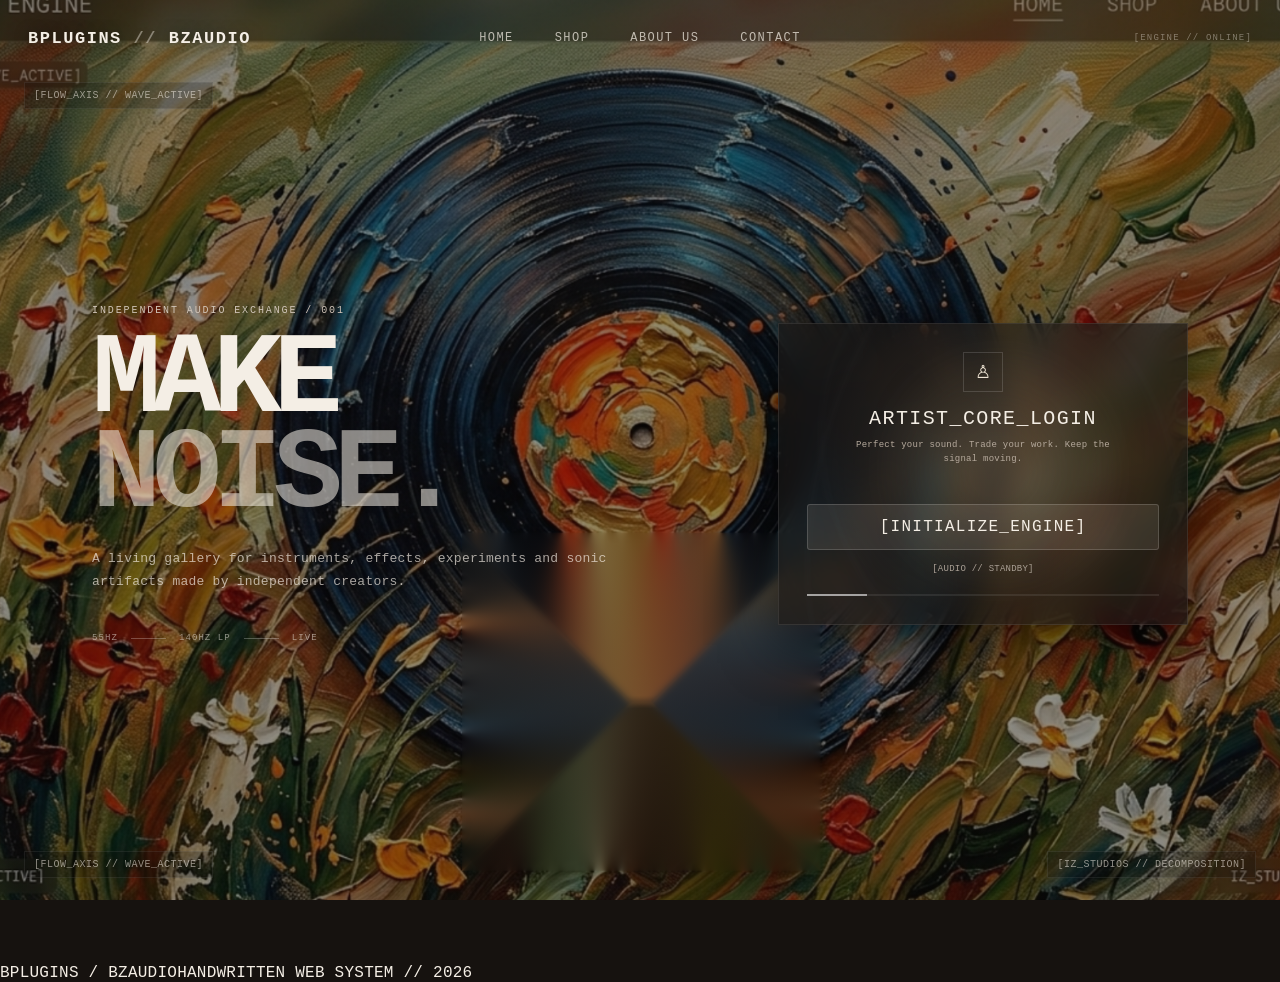
<file: index.html>
<!doctype html><html lang="en"><head><meta charset="utf-8"><meta name="viewport" content="width=device-width,initial-scale=1"><meta name="description" content="Bplugins by BZaudio — independent audio plugin exchange."><title>Bplugins // BZaudio</title><link rel="stylesheet" href="./styles.css"></head><body class="public-page"><header class="site-header"><a class="brand" href="#home">BPLUGINS <span>//</span> BZAUDIO</a><nav class="main-nav" aria-label="Primary navigation"><a href="#home" data-view="home">HOME</a><a href="#shop" data-view="shop">SHOP</a><a href="#about" data-view="about">ABOUT US</a><a href="#contact" data-view="contact">CONTACT</a></nav><div class="header-state">[ENGINE // ONLINE]</div></header><div class="corner-code corner-a">[FLOW_AXIS // WAVE_ACTIVE]</div><div class="corner-code corner-b">[FLOW_AXIS // WAVE_ACTIVE]</div><div class="corner-code corner-c">[IZ_STUDIOS // DECOMPOSITION]</div><main class="app-shell"><section id="home" class="view visible"><div class="home-stage"><div class="stage-copy"><p class="eyebrow">INDEPENDENT AUDIO EXCHANGE / 001</p><h1>MAKE<br><em>NOISE.</em></h1><p class="intro">A living gallery for instruments, effects, experiments and sonic artifacts made by independent creators.</p><div class="signal-readout"><span>55HZ</span><i></i><span>140HZ LP</span><i></i><span>LIVE</span></div></div><div class="artist-core glass-panel"><div class="lock-mark">♙</div><div class="core-label">ARTIST_CORE_LOGIN</div><p class="core-hint">Perfect your sound. Trade your work. Keep the signal moving.</p><button id="audition-button" class="primary-command" type="button">[INITIALIZE_ENGINE]</button><div id="audio-status" class="core-status">[AUDIO // STANDBY]</div><div class="core-meter"><span></span></div><div class="stage-orbit" aria-hidden="true"></div></div></div></section><section id="shop" class="view hidden"><div class="page-panel glass-panel"><div class="section-heading"><p class="eyebrow">MARKET FLOOR / LIVE RANKING</p><h2>Plugin Exchange</h2><p>Discover plugins, hear samples, inspect artwork, applaud once per account, download releases and commit comments.</p></div><div class="plugin-grid" id="plugin-grid"></div><div id="live-trades" class="live-trades"></div></div></section><section id="about" class="view hidden"><div class="page-panel glass-panel"><p class="eyebrow">ABOUT / BZAUDIO</p><h2>The exchange is the artwork.</h2><div class="manifesto-grid"><div><span class="manifesto-number">01</span><h3>DISCOVER</h3><p>Explore independent audio instruments, effects, utilities and experiments.</p></div><div><span class="manifesto-number">02</span><h3>APPLAUD</h3><p>Each account can support an asset once; score changes its exhibition tier and value.</p></div><div><span class="manifesto-number">03</span><h3>BARTER</h3><p>Offer your work, seek another artist's work, and package the exchange as a structured trade.</p></div></div></div></section><section id="contact" class="view hidden"><div class="page-panel glass-panel"><div class="section-heading"><p class="eyebrow">BARTER DESK / TRANSACTION BUILDER</p><h2>Build a trade.</h2><p>Declare your outgoing assets and seeking targets, then transmit the JSON package to the curator.</p></div><form id="barter-form" class="barter-form"><div class="barter-columns"><fieldset><legend>OUTGOING ASSETS</legend><div id="outgoing-list" class="dynamic-list"><div class="input-row"><input name="outgoing[]" required placeholder="Plugin / asset"><button class="remove-input" type="button">×</button></div></div><button id="add-outgoing" class="text-button" type="button">[+ ADD ASSET]</button></fieldset><fieldset><legend>SEEKING TARGETS</legend><div id="seeking-list" class="dynamic-list"><div class="input-row"><input name="seeking[]" required placeholder="Wanted plugin / target"><button class="remove-input" type="button">×</button></div></div><button id="add-seeking" class="text-button" type="button">[+ ADD TARGET]</button></fieldset></div><label for="trader-note">NOTE //</label><textarea id="trader-note" name="note" rows="6" placeholder="Optional context..."></textarea><button class="primary-command" type="submit">[TRANSMIT_BARTER_PACKAGE]</button><p id="barter-status" class="status-line"></p></form></div></section></main><footer><span>BPLUGINS / BZAUDIO</span><span>HANDWRITTEN WEB SYSTEM // 2026</span></footer><script src="./app.js" defer></script><script src="./login-engine.js" defer></script></body></html>
</file>
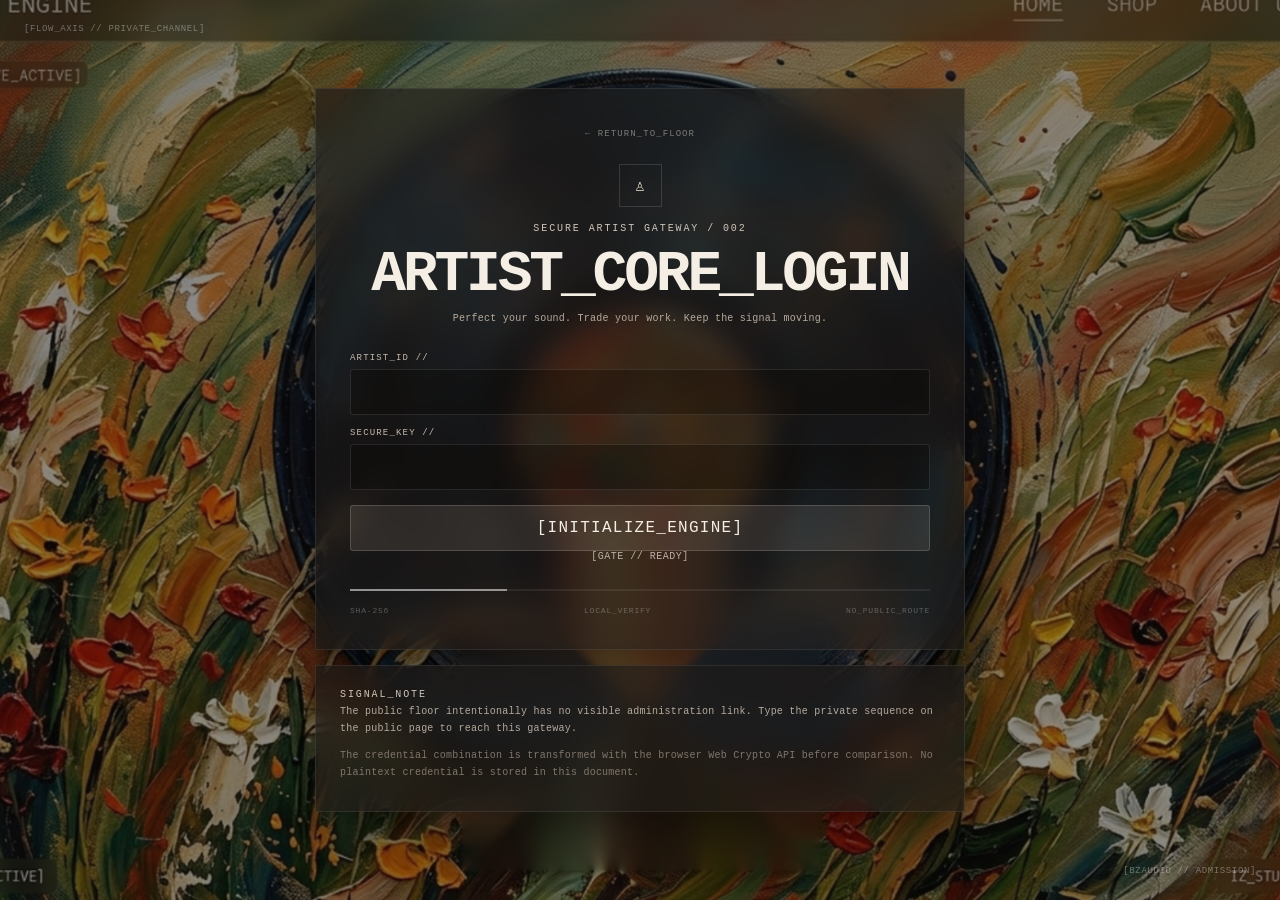
<file: admin.html>
<!doctype html>
<html lang="en">
<head>
  <meta charset="utf-8">
  <meta name="viewport" content="width=device-width, initial-scale=1">
  <meta name="robots" content="noindex,nofollow">
  <title>Bplugins // Artist Core</title>
  <link rel="stylesheet" href="./styles.css">
</head>
<body class="auth-page">
  <!-- PART 1: PRIVATE TERMINAL -->
  <main class="auth-shell">
    <div class="auth-corner auth-corner-a" aria-hidden="true">[FLOW_AXIS // PRIVATE_CHANNEL]</div>
    <div class="auth-corner auth-corner-b" aria-hidden="true">[BZAUDIO // ADMISSION]</div>

    <section class="auth-card glass-panel" aria-labelledby="login-title">
      <a class="back-link" href="./index.html">← RETURN_TO_FLOOR</a>
      <div class="auth-icon" aria-hidden="true">♙</div>
      <p class="eyebrow">SECURE ARTIST GATEWAY / 002</p>
      <h1 id="login-title">ARTIST_CORE_LOGIN</h1>
      <p class="auth-subtitle">Perfect your sound. Trade your work. Keep the signal moving.</p>

      <form id="login-form" autocomplete="off">
        <label for="username">ARTIST_ID //</label>
        <input id="username" name="username" type="text" autocomplete="username" spellcheck="false" required>
        <label for="password">SECURE_KEY //</label>
        <input id="password" name="password" type="password" autocomplete="current-password" required>
        <button class="primary-command" type="submit">[INITIALIZE_ENGINE]</button>
        <p id="login-status" class="status-line" role="alert" aria-live="assertive">[GATE // READY]</p>
      </form>

      <div class="auth-meter" aria-hidden="true"><span></span></div>
      <div class="auth-footer"><span>SHA-256</span><span>LOCAL_VERIFY</span><span>NO_PUBLIC_ROUTE</span></div>
    </section>

    <!-- PART 2: ADMISSION INFORMATION -->
    <aside class="auth-note glass-panel">
      <span class="eyebrow">SIGNAL_NOTE</span>
      <p>The public floor intentionally has no visible administration link. Type the private sequence on the public page to reach this gateway.</p>
      <p class="muted">The credential combination is transformed with the browser Web Crypto API before comparison. No plaintext credential is stored in this document.</p>
    </aside>

    <!-- PART 3: CRYPTO LOGIN ENGINE -->
    <script src="./login-engine.js" defer></script>
  </main>
</body>
</html>
</file>
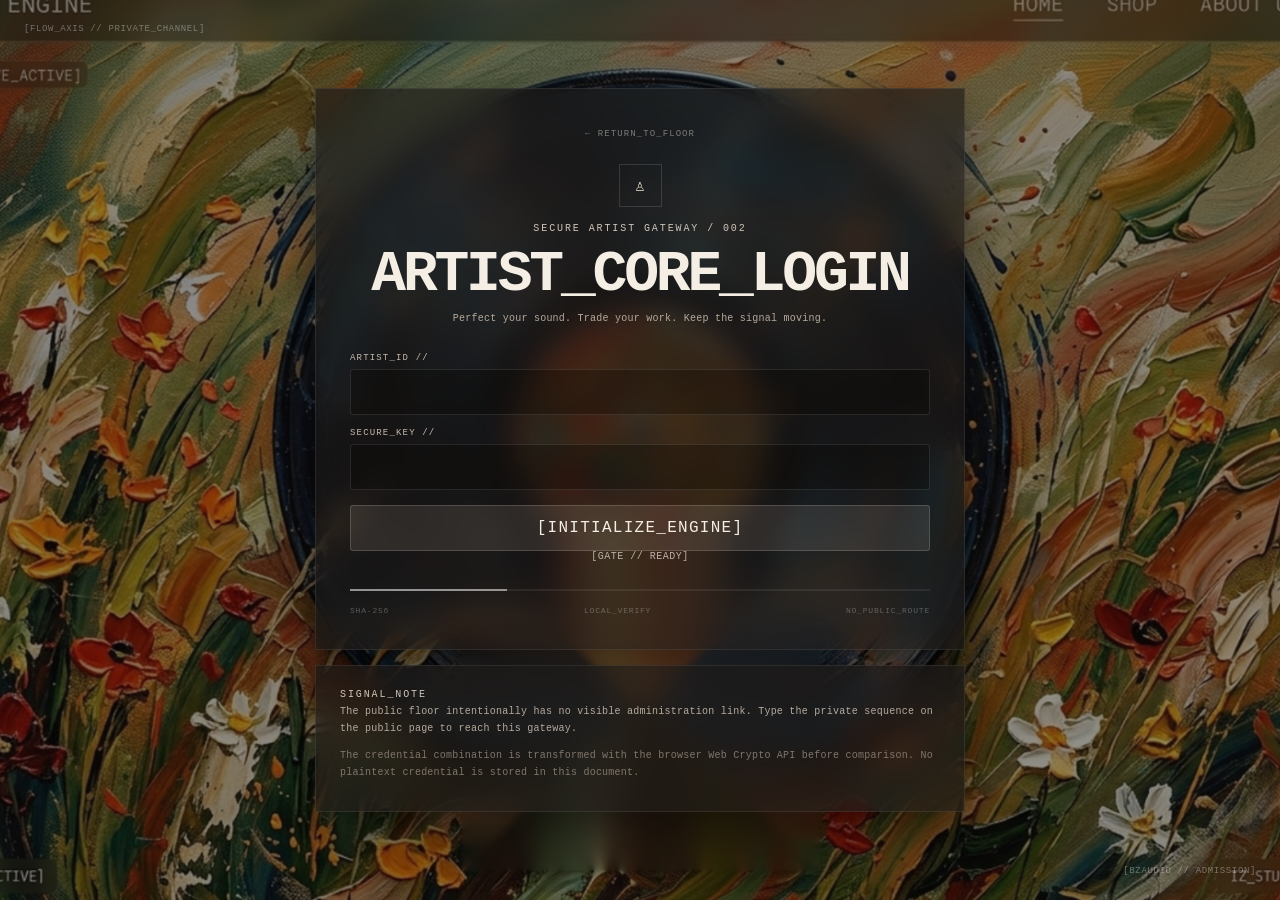
<file: dashboard.html>
<!doctype html>
<html lang="en">
<head>
  <meta charset="utf-8">
  <meta name="viewport" content="width=device-width, initial-scale=1">
  <meta name="robots" content="noindex,nofollow">
  <title>Bplugins // Curator Workbench</title>
  <link rel="stylesheet" href="./styles.css">
</head>
<body class="dashboard-page">
  <!-- PART 1: WORKBENCH SHELL -->
  <header class="site-header dashboard-header">
    <a class="brand" href="./index.html">BPLUGINS <span>//</span> BZAUDIO</a>
    <div class="dashboard-actions">
      <span class="status-chip">PRIVATE // CURATOR</span>
      <button id="logout-button" class="text-button" type="button">[LOGOUT]</button>
    </div>
  </header>

  <main class="dashboard-shell">
    <div class="corner-code corner-a" aria-hidden="true">[WORKBENCH // STAGING]</div>
    <div class="corner-code corner-c" aria-hidden="true">[LIVE_CACHE // MONITORED]</div>

    <section class="page-panel glass-panel">
      <div class="section-heading">
        <p class="eyebrow">ADMIN / DATA INGESTION</p>
        <h1>Curator Workbench</h1>
        <p>Paste a submitted barter package into the ingestion terminal. It is parsed, validated and staged before it can touch the live floor.</p>
      </div>

      <form id="ingest-form" class="ingest-form">
        <label for="package-input">RAW BARTER PACKAGE //</label>
        <textarea id="package-input" rows="12" spellcheck="false" placeholder='{"type":"Bplugins barter submission","outgoingAssets":["Plugin A"],"seekingTargets":["Plugin B"],"note":"..."}'></textarea>
        <div class="command-row">
          <button class="primary-command" type="submit">[STAGE_PACKAGE]</button>
          <button id="clear-stage" class="text-button" type="button">[CLEAR_STAGE]</button>
        </div>
        <p id="ingest-status" class="status-line" role="status">[INGEST // IDLE]</p>
      </form>
    </section>

    <!-- PART 2: STAGING / LIVE TABLE -->
    <section class="page-panel glass-panel">
      <div class="section-heading compact">
        <p class="eyebrow">REAL-TIME DATA TABLE</p>
        <h2>Trade Queue</h2>
      </div>
      <div class="table-wrap">
        <table>
          <thead>
            <tr>
              <th>STATE</th>
              <th>OUTGOING</th>
              <th>SEEKING</th>
              <th>NOTE</th>
              <th>CREATED</th>
              <th>ACTION</th>
            </tr>
          </thead>
          <tbody id="trade-table"></tbody>
        </table>
      </div>
    </section>

    <!-- PART 3: CRITICAL CONTROLS -->
    <section class="critical-panel glass-panel">
      <div>
        <p class="eyebrow">CRITICAL SYSTEM CONTROL</p>
        <h2>Live floor cache</h2>
        <p>Purging clears every promoted trade stored by this browser. The action requires confirmation.</p>
      </div>
      <button id="purge-button" class="danger-button" type="button">[PURGE_ALL_ACTIVE_FLOOR_TRADES]</button>
    </section>
  </main>

  <script>
    (() => {
      "use strict";

      const SESSION_KEY = "bplugins_authenticated";
      const LIVE_KEY = "bplugins_live_trades";
      const STAGE_KEY = "bplugins_staged_trade";

      if (sessionStorage.getItem(SESSION_KEY) !== "true") {
        window.location.replace("./admin.html");
        return;
      }

      const tableBody = document.getElementById("trade-table");
      const status = document.getElementById("ingest-status");
      let stagedTrade = null;

      function readLive() {
        try {
          const value = JSON.parse(localStorage.getItem(LIVE_KEY) || "[]");
          return Array.isArray(value) ? value : [];
        } catch {
          return [];
        }
      }

      function writeLive(trades) {
        localStorage.setItem(LIVE_KEY, JSON.stringify(trades));
        window.dispatchEvent(new StorageEvent("storage", { key: LIVE_KEY }));
      }

      function escapeHTML(value) {
        return String(value)
          .replaceAll("&", "&amp;")
          .replaceAll("<", "&lt;")
          .replaceAll(">", "&gt;")
          .replaceAll('"', "&quot;")
          .replaceAll("'", "&#039;");
      }

      function render() {
        const live = readLive();
        const rows = [];
        if (stagedTrade) rows.push({ ...stagedTrade, state: "STAGED", id: "stage" });
        live.forEach((trade, index) => rows.push({ ...trade, state: "LIVE", id: index }));

        tableBody.innerHTML = rows.length ? rows.map(trade => `
          <tr class="${trade.state === "STAGED" ? "staged-row" : ""}">
            <td><span class="state-chip ${trade.state.toLowerCase()}">${escapeHTML(trade.state)}</span></td>
            <td>${escapeHTML((trade.outgoingAssets || []).join(" + "))}</td>
            <td>${escapeHTML((trade.seekingTargets || []).join(" + "))}</td>
            <td>${escapeHTML(trade.note || "—")}</td>
            <td>${escapeHTML(trade.createdAt || "—")}</td>
            <td>${trade.state === "STAGED" ? '<button class="promote-button text-button" type="button">[PROMOTE]</button>' : "LIVE"}</td>
          </tr>
        `).join("") : `<tr><td colspan="6" class="empty-cell">[NO_ACTIVE_TRADES]</td></tr>`;
      }

      document.getElementById("ingest-form").addEventListener("submit", event => {
        event.preventDefault();

        try {
          const raw = document.getElementById("package-input").value.trim();
          if (!raw) throw new Error("Paste a JSON package first.");

          const parsed = JSON.parse(raw);
          if (!Array.isArray(parsed.outgoingAssets) || !Array.isArray(parsed.seekingTargets)) {
            throw new Error("outgoingAssets and seekingTargets must be arrays.");
          }
          if (!parsed.outgoingAssets.length || !parsed.seekingTargets.length) {
            throw new Error("Both asset lists must contain at least one item.");
          }

          stagedTrade = {
            type: parsed.type || "Bplugins barter submission",
            createdAt: parsed.createdAt || new Date().toISOString(),
            outgoingAssets: parsed.outgoingAssets.map(String).map(v => v.trim()).filter(Boolean),
            seekingTargets: parsed.seekingTargets.map(String).map(v => v.trim()).filter(Boolean),
            note: String(parsed.note || "").trim()
          };

          sessionStorage.setItem(STAGE_KEY, JSON.stringify(stagedTrade));
          status.textContent = "[STAGING // PACKAGE_PARSED // READY_FOR_REVIEW]";
          render();
        } catch (error) {
          status.textContent = `[ERROR // ${error.message}]`;
        }
      });

      tableBody.addEventListener("click", event => {
        if (!event.target.classList.contains("promote-button") || !stagedTrade) return;

        const live = readLive();
        live.unshift(stagedTrade);
        writeLive(live);
        stagedTrade = null;
        sessionStorage.removeItem(STAGE_KEY);
        status.textContent = "[LIVE_CACHE // ROW_INTEGRATED]";
        render();
      });

      document.getElementById("clear-stage").addEventListener("click", () => {
        stagedTrade = null;
        sessionStorage.removeItem(STAGE_KEY);
        status.textContent = "[STAGING // CLEARED]";
        render();
      });

      document.getElementById("purge-button").addEventListener("click", () => {
        if (!confirm("Purge every active floor trade from this browser? This cannot be undone.")) return;
        localStorage.removeItem(LIVE_KEY);
        stagedTrade = null;
        sessionStorage.removeItem(STAGE_KEY);
        status.textContent = "[LIVE_CACHE // PURGED]";
        render();
      });

      document.getElementById("logout-button").addEventListener("click", () => {
        sessionStorage.removeItem(SESSION_KEY);
        sessionStorage.removeItem(STAGE_KEY);
        window.location.replace("./admin.html");
      });

      try {
        stagedTrade = JSON.parse(sessionStorage.getItem(STAGE_KEY) || "null");
      } catch {
        stagedTrade = null;
      }

      render();
    })();
  </script>
</body>
</html>
</file>
<file: styles.css>
/* PART 1: VISUAL FOUNDATION / OIL CANVAS / TYPOGRAPHY */
:root {
  --ink: #f4eee5;
  --muted: #b6aa9d;
  --dim: #81766b;
  --line: rgba(255,255,255,.11);
  --glass: rgba(28,25,23,.65);
  --gold: #FFD700;
  --orange: #E56A25;
  --red: #d56a59;
  --shadow: 0 20px 50px rgba(0,0,0,.5);
  --mono: "Courier New", Courier, monospace;
}

* { box-sizing: border-box; }

html {
  min-height: 100%;
  scroll-behavior: smooth;
}

body {
  min-height: 100vh;
  margin: 0;
  color: var(--ink);
  background-image:
    linear-gradient(rgba(12, 10, 9, 0.45), rgba(12, 10, 9, 0.45)),
    url("./image_gJ_vgo.png");
  background-position: center center;
  background-repeat: no-repeat;
  background-attachment: fixed;
  background-size: cover;
  background-color: #16120f;
  font-family: var(--mono);
  letter-spacing: .015em;
  overflow-x: hidden;
}

::selection { background: rgba(255,255,255,.2); color: #fff; }

button, input, textarea { font: inherit; }

button { cursor: pointer; }

a { color: inherit; }

.glass-panel {
  background: rgba(28, 25, 23, 0.65);
  backdrop-filter: blur(14px);
  -webkit-backdrop-filter: blur(14px);
  border: 1px solid rgba(255,255,255,.08);
  box-shadow: 0 20px 50px rgba(0,0,0,.5);
}

.site-header {
  position: relative;
  z-index: 20;
  width: min(1380px, calc(100% - 56px));
  margin: 0 auto;
  padding: 26px 0 20px;
  display: grid;
  grid-template-columns: 1fr auto 1fr;
  align-items: center;
  gap: 25px;
}

.brand {
  text-decoration: none;
  font-size: 17px;
  font-weight: 700;
  letter-spacing: .09em;
  text-shadow: 0 1px 15px rgba(0,0,0,.35);
}

.brand span { opacity: .42; }

.main-nav {
  display: flex;
  justify-content: center;
  gap: clamp(18px, 3.2vw, 48px);
}

.main-nav a {
  position: relative;
  padding: 5px 0;
  text-decoration: none;
  color: rgba(244,238,229,.72);
  font-size: 12px;
  letter-spacing: .12em;
}

.main-nav a::after {
  content: "";
  position: absolute;
  left: 0;
  right: 100%;
  bottom: 0;
  height: 1px;
  background: currentColor;
  transition: right .25s ease;
}

.main-nav a:hover,
.main-nav a[aria-current="page"] { color: #fff; }

.main-nav a:hover::after,
.main-nav a[aria-current="page"]::after { right: 0; }

.header-state {
  justify-self: end;
  color: rgba(244,238,229,.4);
  font-size: 9px;
  letter-spacing: .13em;
}

.corner-code {
  position: fixed;
  z-index: 10;
  pointer-events: none;
  color: rgba(245,238,229,.56);
  background: rgba(12,10,9,.22);
  border: 1px solid rgba(255,255,255,.07);
  padding: 7px 9px;
  font-size: 10px;
  letter-spacing: .05em;
}

.corner-a { left: 24px; top: 82px; }
.corner-b { left: 24px; bottom: 22px; }
.corner-c { right: 24px; bottom: 22px; }

.app-shell,
.dashboard-shell {
  width: min(1380px, calc(100% - 56px));
  margin: 0 auto;
  position: relative;
  z-index: 5;
}

.view { padding: 44px 0 80px; }
.view.hidden { display: none; }
.view.visible { display: block; }

h1, h2, h3, p { margin-top: 0; }

h1 {
  font-size: clamp(58px, 9vw, 132px);
  line-height: .83;
  letter-spacing: -.075em;
  margin-bottom: 24px;
}

h1 em {
  font-style: normal;
  opacity: .55;
}

h2 {
  font-size: clamp(36px, 5vw, 68px);
  line-height: .92;
  letter-spacing: -.06em;
}

h3 { font-size: 21px; }

.eyebrow {
  margin-bottom: 17px;
  color: #d1c5b9;
  font-size: 10px;
  letter-spacing: .19em;
}

.intro {
  max-width: 580px;
  color: rgba(244,238,229,.68);
  line-height: 1.75;
  font-size: 13px;
}

.status-line {
  min-height: 16px;
  color: #bcb1a6;
  font-size: 10px;
  letter-spacing: .05em;
}

/* PART 2: MASTERPIECE COMPONENTS / HOME / SHOP / FORMS */
.home-stage {
  position: relative;
  min-height: calc(100vh - 130px);
  display: grid;
  grid-template-columns: minmax(0, 1fr) minmax(330px, 410px);
  align-items: center;
  gap: 6vw;
  padding: 60px 5vw 110px;
  overflow: hidden;
}

.stage-copy { position: relative; z-index: 3; }

.signal-readout {
  margin-top: 40px;
  display: flex;
  align-items: center;
  gap: 13px;
  color: rgba(244,238,229,.55);
  font-size: 9px;
  letter-spacing: .12em;
}

.signal-readout i {
  width: 35px;
  height: 1px;
  background: rgba(255,255,255,.25);
}

.artist-core {
  position: relative;
  z-index: 8;
  width: 100%;
  padding: 28px;
  overflow: hidden;
}

.artist-core::before {
  content: "";
  position: absolute;
  inset: -35%;
  background: radial-gradient(circle at 50% 45%, rgba(255,205,130,.12), transparent 38%);
  pointer-events: none;
}

.lock-mark,
.core-label,
.core-hint,
.artist-core label,
.artist-core input,
.artist-core button,
.core-status,
.core-meter { position: relative; z-index: 1; }

.lock-mark {
  width: 40px;
  height: 40px;
  display: grid;
  place-items: center;
  margin: 0 auto 15px;
  border: 1px solid rgba(255,255,255,.14);
  color: #efe5d4;
  font-size: 18px;
}

.core-label {
  text-align: center;
  font-size: 20px;
  letter-spacing: .07em;
  margin-bottom: 9px;
}

.core-hint {
  margin: 0 auto 22px;
  max-width: 290px;
  text-align: center;
  color: var(--muted);
  font-size: 9px;
  line-height: 1.55;
}

.artist-core label {
  display: block;
  margin: 12px 0 5px;
  color: #bdb1a5;
  font-size: 9px;
}

input, textarea {
  width: 100%;
  border: 1px solid rgba(255,255,255,.1);
  outline: none;
  border-radius: 3px;
  background: rgba(5,4,3,.28);
  color: var(--ink);
  padding: 13px 14px;
}

input:focus, textarea:focus {
  border-color: rgba(255,255,255,.35);
  box-shadow: 0 0 0 2px rgba(255,255,255,.025);
}

input:disabled { opacity: .7; }

.primary-command,
.text-button,
.danger-button {
  border: 1px solid rgba(255,255,255,.16);
  border-radius: 3px;
  background: rgba(232,218,195,.11);
  color: var(--ink);
  padding: 13px 15px;
  letter-spacing: .08em;
  transition: transform .18s ease, background .18s ease, border-color .18s ease;
}

.primary-command {
  width: 100%;
  margin-top: 15px;
}

.primary-command:hover,
.text-button:hover {
  background: rgba(255,255,255,.12);
  border-color: rgba(255,255,255,.28);
  transform: translateY(-1px);
}

.core-status {
  margin: 14px 0 0;
  text-align: center;
  color: #aaa095;
  font-size: 9px;
}

.core-meter {
  height: 2px;
  margin-top: 20px;
  overflow: hidden;
  background: rgba(255,255,255,.08);
}

.core-meter span {
  display: block;
  width: 17%;
  height: 100%;
  background: rgba(255,255,255,.55);
  transition: width .3s ease;
}

.artist-core:has(+ .stage-orbit) { isolation: isolate; }

.stage-orbit {
  position: absolute;
  width: min(75vw, 780px);
  aspect-ratio: 1;
  left: 54%;
  top: 49%;
  transform: translate(-50%, -50%);
  border-radius: 50%;
  background: radial-gradient(circle, rgba(255,239,196,.16) 0 5%, transparent 23%, rgba(7,10,10,.16) 40%, transparent 65%);
  filter: blur(2px);
  opacity: .6;
  pointer-events: none;
}

.stage-orbit::before,
.stage-orbit::after {
  content: "";
  position: absolute;
  inset: 11%;
  border: 1px solid rgba(255,255,255,.12);
  border-radius: 50%;
  transform: rotate(18deg) scaleX(.58);
}

.stage-orbit::after {
  inset: 22%;
  transform: rotate(-23deg) scaleX(.78);
  border-color: rgba(255,255,255,.08);
}

.stage-orbit.is-playing {
  animation: syncPulse 1.82s ease-in-out infinite;
}

.stage-orbit.is-playing::before {
  animation: orbitSpin 7s linear infinite;
}

.stage-orbit.is-playing::after {
  animation: orbitSpinReverse 10s linear infinite;
}

@keyframes syncPulse {
  0%, 100% { transform: translate(-50%, -50%) scale(.92); opacity: .42; }
  50% { transform: translate(-50%, -50%) scale(1.07); opacity: .86; }
}

@keyframes orbitSpin {
  to { transform: rotate(378deg) scaleX(.58); }
}

@keyframes orbitSpinReverse {
  to { transform: rotate(-383deg) scaleX(.78); }
}

.page-panel {
  padding: clamp(25px, 5vw, 60px);
}

.section-heading {
  max-width: 800px;
  margin-bottom: 36px;
}

.section-heading p:not(.eyebrow) {
  color: var(--muted);
  line-height: 1.7;
  font-size: 12px;
}

.plugin-grid,
.trade-card-grid {
  display: grid;
  grid-template-columns: repeat(auto-fill, minmax(235px, 1fr));
  gap: 17px;
}

.plugin-card {
  min-height: 310px;
  padding: 22px;
  display: flex;
  flex-direction: column;
  border-color: rgba(255,255,255,.08);
  transition: transform .2s ease, border-color .2s ease;
}

.plugin-card:hover,
.trade-card:hover { transform: translateY(-3px); }

.card-meta,
.score-row,
.auth-footer,
.live-floor-heading {
  display: flex;
  align-items: center;
  justify-content: space-between;
  gap: 12px;
}

.card-meta {
  color: var(--muted);
  font-size: 9px;
  letter-spacing: .1em;
}

.tier-badge,
.status-chip,
.state-chip {
  padding: 5px 7px;
  border: 1px solid currentColor;
  font-size: 8px;
  letter-spacing: .1em;
}

.plugin-card p,
.trade-card p {
  color: var(--muted);
  font-size: 11px;
  line-height: 1.65;
}

.score-row {
  margin-top: auto;
  padding: 20px 0 10px;
  color: var(--muted);
  font-size: 8px;
  letter-spacing: .12em;
}

.score-row strong {
  color: var(--ink);
  font-size: 33px;
  letter-spacing: -.05em;
}

.applaud-button {
  border: 1px solid var(--line);
  background: rgba(0,0,0,.14);
  color: var(--ink);
  padding: 11px;
}

.applaud-button:hover { background: rgba(255,255,255,.07); }

.tier-elite { border-color: rgba(255,215,0,.95); }
.tier-elite .tier-badge { color: var(--gold); }
.tier-artisan { border-color: rgba(229,106,37,.95); }
.tier-artisan .tier-badge { color: var(--orange); }
.tier-exhibition { border-color: rgba(255,255,255,.08); }

.live-trades { margin-top: 55px; }
.live-floor-heading {
  padding-bottom: 13px;
  border-bottom: 1px solid var(--line);
  color: #c8bdb1;
  font-size: 9px;
  letter-spacing: .14em;
}
.trade-card-grid { margin-top: 15px; }
.trade-card { padding: 20px; }
.trade-card small { color: var(--dim); font-size: 9px; line-height: 1.5; }

.manifesto-grid {
  display: grid;
  grid-template-columns: repeat(3, 1fr);
  gap: 1px;
  background: rgba(255,255,255,.08);
}

.manifesto-grid > div {
  min-height: 240px;
  padding: 28px;
  background: rgba(12,10,9,.22);
}

.manifesto-number {
  color: rgba(255,255,255,.35);
  font-size: 10px;
}

.manifesto-grid p {
  color: var(--muted);
  font-size: 11px;
  line-height: 1.75;
}

.barter-form,
.ingest-form,
.login-form {
  display: grid;
  gap: 11px;
}

.barter-columns {
  display: grid;
  grid-template-columns: 1fr 1fr;
  gap: 16px;
}

fieldset {
  min-width: 0;
  border: 1px solid var(--line);
  padding: 20px;
}

legend,
label {
  color: #c6baae;
  font-size: 9px;
  letter-spacing: .13em;
}

.dynamic-list {
  display: grid;
  gap: 8px;
  margin-bottom: 11px;
}

.input-row {
  display: grid;
  grid-template-columns: 1fr auto;
  gap: 6px;
}

.remove-input {
  width: 43px;
  border: 1px solid var(--line);
  background: transparent;
  color: var(--muted);
}

.text-button {
  justify-self: start;
  padding: 8px 10px;
  background: transparent;
  font-size: 9px;
}

.site-footer {
  width: min(1380px, calc(100% - 56px));
  margin: 0 auto;
  padding: 0 0 25px;
  display: flex;
  justify-content: space-between;
  color: rgba(244,238,229,.4);
  font-size: 9px;
  letter-spacing: .08em;
}

/* PART 3: PRIVATE TERMINAL / DASHBOARD / RESPONSIVE SYSTEM */
.auth-page {
  display: grid;
  place-items: center;
}

.auth-shell {
  width: min(650px, calc(100% - 30px));
  padding: 55px 0;
  position: relative;
  z-index: 5;
}

.auth-card {
  position: relative;
  padding: 34px;
  text-align: center;
}

.back-link {
  display: inline-block;
  margin-bottom: 25px;
  color: rgba(244,238,229,.45);
  text-decoration: none;
  font-size: 9px;
  letter-spacing: .12em;
}

.back-link:hover { color: #fff; }

.auth-icon {
  width: 43px;
  height: 43px;
  margin: 0 auto 16px;
  display: grid;
  place-items: center;
  border: 1px solid rgba(255,255,255,.13);
  color: #eee3d1;
}

.auth-card h1 {
  margin-bottom: 12px;
  font-size: clamp(35px, 7vw, 58px);
  letter-spacing: -.055em;
}

.auth-subtitle {
  max-width: 400px;
  margin: 0 auto 25px;
  color: var(--muted);
  font-size: 10px;
  line-height: 1.65;
}

.auth-card label {
  display: block;
  margin: 13px 0 6px;
  text-align: left;
}

.auth-meter {
  height: 2px;
  margin-top: 22px;
  overflow: hidden;
  background: rgba(255,255,255,.07);
}

.auth-meter span {
  display: block;
  width: 27%;
  height: 100%;
  background: rgba(255,255,255,.5);
  animation: terminalScan 4s linear infinite;
}

@keyframes terminalScan {
  0% { transform: translateX(-120%); }
  100% { transform: translateX(420%); }
}

.auth-footer {
  margin-top: 15px;
  color: rgba(255,255,255,.28);
  font-size: 8px;
  letter-spacing: .1em;
}

.auth-note {
  margin-top: 15px;
  padding: 20px 24px;
  color: var(--muted);
  font-size: 10px;
  line-height: 1.7;
}

.muted { color: var(--dim); }

.auth-corner {
  position: fixed;
  color: rgba(255,255,255,.35);
  font-size: 9px;
  letter-spacing: .07em;
}

.auth-corner-a { top: 24px; left: 24px; }
.auth-corner-b { right: 24px; bottom: 24px; }

.dashboard-shell {
  display: grid;
  gap: 17px;
  padding: 42px 0 80px;
}

.dashboard-header { padding-bottom: 5px; }

.dashboard-actions {
  justify-self: end;
  display: flex;
  align-items: center;
  gap: 15px;
}

.status-chip { color: #b9aea2; }

.compact { margin-bottom: 18px; }

.table-wrap { overflow-x: auto; }

table {
  width: 100%;
  border-collapse: collapse;
  font-size: 10px;
}

th, td {
  padding: 13px 10px;
  border-bottom: 1px solid var(--line);
  text-align: left;
  vertical-align: top;
}

th {
  color: var(--muted);
  font-size: 8px;
  letter-spacing: .1em;
}

.staged-row { background: rgba(229,106,37,.04); }
.state-chip.staged { color: var(--orange); }
.state-chip.live { color: #9eaa9e; }
.empty-cell { padding: 45px 10px; text-align: center; color: var(--dim); }

.command-row {
  display: flex;
  align-items: center;
  gap: 9px;
  flex-wrap: wrap;
}

.critical-panel {
  display: flex;
  align-items: center;
  justify-content: space-between;
  gap: 30px;
  padding: 27px;
  border-color: rgba(213,106,89,.25);
}

.critical-panel h2 {
  margin-bottom: 8px;
  font-size: 29px;
}

.critical-panel p:not(.eyebrow) {
  margin-bottom: 0;
  max-width: 650px;
  color: var(--muted);
  font-size: 10px;
  line-height: 1.6;
}

.danger-button {
  flex: 0 0 auto;
  color: #e0aaa1;
  border-color: rgba(213,106,89,.45);
  background: rgba(80,25,20,.16);
}

.danger-button:hover { background: rgba(213,106,89,.12); }

@media (max-width: 900px) {
  .site-header {
    grid-template-columns: 1fr;
    justify-items: start;
  }

  .header-state { display: none; }

  .main-nav {
    justify-content: flex-start;
    flex-wrap: wrap;
  }

  .home-stage {
    min-height: auto;
    grid-template-columns: 1fr;
    padding-top: 35px;
  }

  .artist-core { max-width: 430px; justify-self: center; }
  .stage-orbit { left: 50%; top: 50%; width: 85vw; }

  .manifesto-grid { grid-template-columns: 1fr; }
  .corner-code { display: none; }
}

@media (max-width: 650px) {
  .site-header,
  .app-shell,
  .dashboard-shell,
  .site-footer { width: min(100% - 24px, 1380px); }

  .site-header { padding-top: 18px; }
  .view { padding-top: 24px; }
  .home-stage { padding: 30px 0 70px; }
  .page-panel { padding: 23px; }

  h1 { font-size: 59px; }
  .barter-columns { grid-template-columns: 1fr; }

  .auth-card { padding: 25px 19px; }
  .auth-shell { width: min(100% - 20px, 650px); }

  .dashboard-actions {
    justify-self: start;
    flex-wrap: wrap;
  }

  .critical-panel {
    align-items: flex-start;
    flex-direction: column;
  }

  .site-footer {
    flex-direction: column;
    gap: 8px;
  }
}

@media (prefers-reduced-motion: reduce) {
  html { scroll-behavior: auto; }
  *, *::before, *::after {
    animation-duration: .001ms !important;
    transition-duration: .001ms !important;
  }
}
</file>
